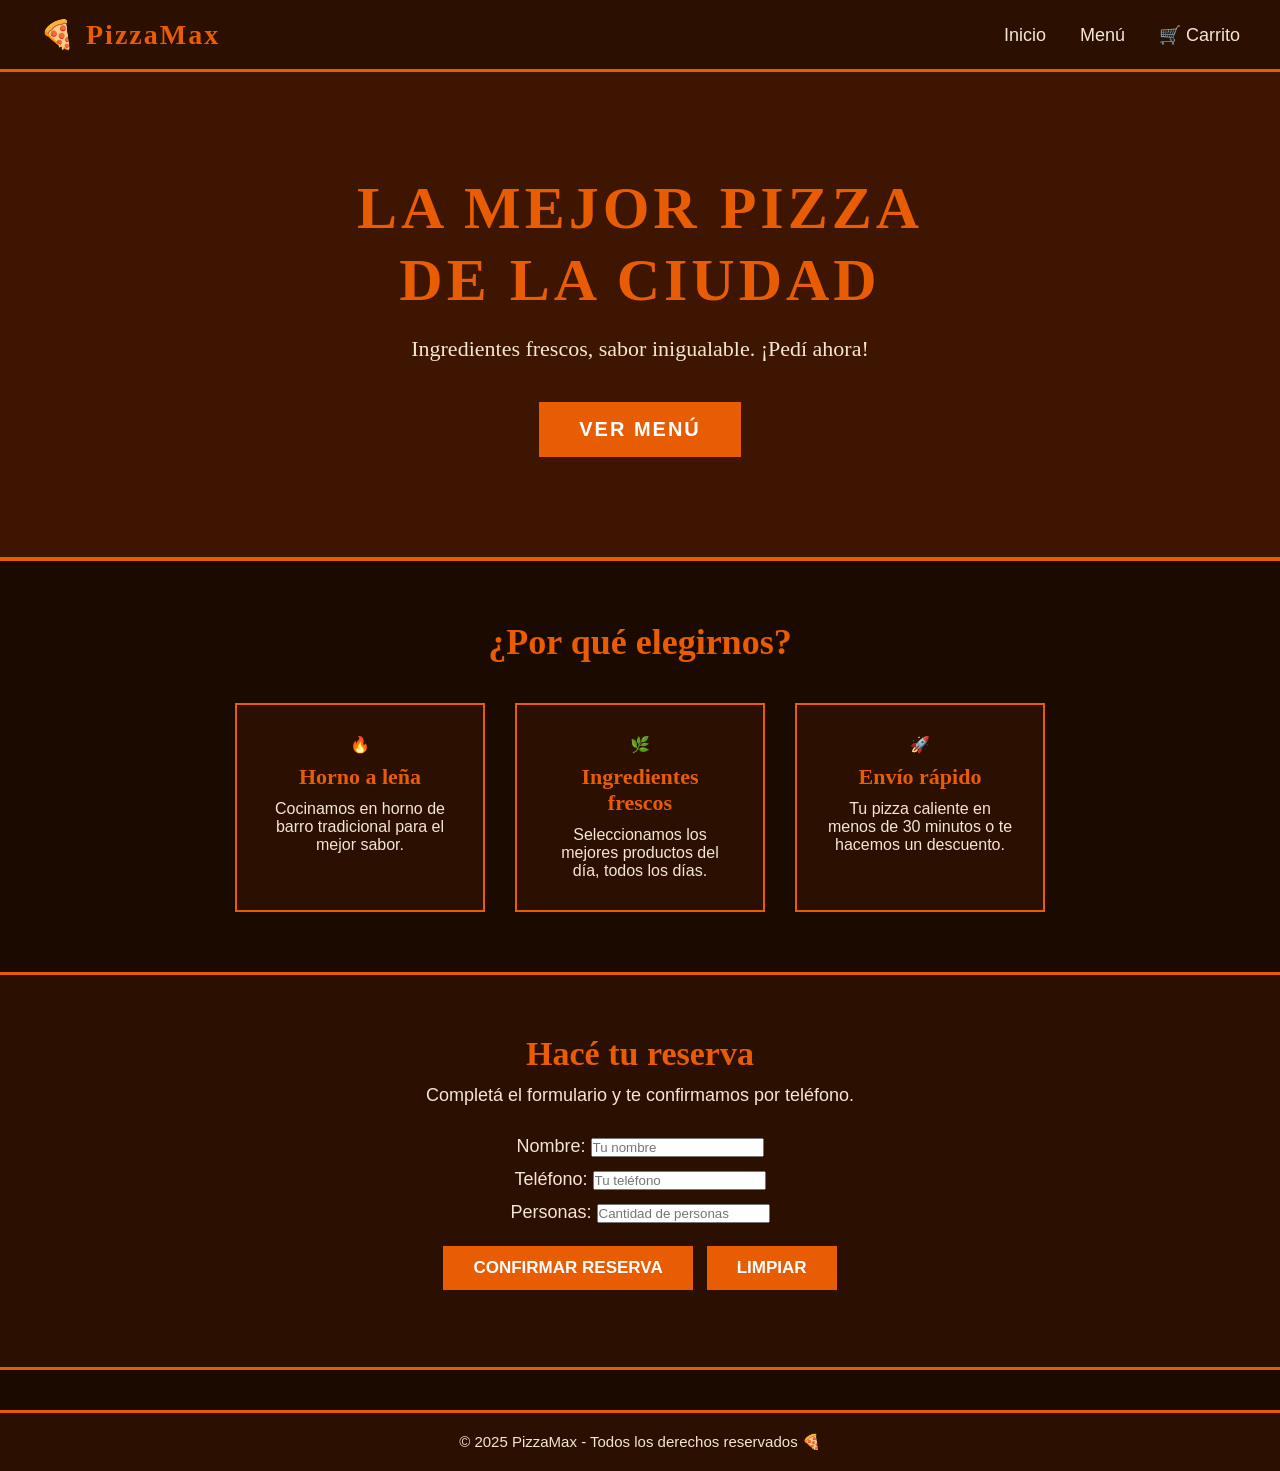
<file: index.html>
<!DOCTYPE html>
<html lang="es">
<head>
    <meta charset="UTF-8">
    <meta name="viewport" content="width=device-width, initial-scale=1.0">
    <title>PizzaMax - La Mejor Pizza</title>
    <link rel="stylesheet" href="estilos.css">
</head>
<body>

    <div id="navbar">
        <span id="logo">🍕 PizzaMax</span>
        <div id="nav-links">
            <a href="index.html">Inicio</a>
            <a href="menu.html">Menú</a>
            <a href="carrito.html">🛒 Carrito</a>
        </div>
    </div>

    <div id="hero">
        <h1>LA MEJOR PIZZA<br>DE LA CIUDAD</h1>
        <p>Ingredientes frescos, sabor inigualable. ¡Pedí ahora!</p>
        <button onclick="irAlMenu()">VER MENÚ</button>
    </div>

    <div id="nosotros">
        <h2>¿Por qué elegirnos?</h2>
        <div id="cards-home">

            <div class="card-home">
                <p class="icono">🔥</p>
                <h3>Horno a leña</h3>
                <p>Cocinamos en horno de barro tradicional para el mejor sabor.</p>
            </div>

            <div class="card-home">
                <p class="icono">🌿</p>
                <h3>Ingredientes frescos</h3>
                <p>Seleccionamos los mejores productos del día, todos los días.</p>
            </div>

            <div class="card-home">
                <p class="icono">🚀</p>
                <h3>Envío rápido</h3>
                <p>Tu pizza caliente en menos de 30 minutos o te hacemos un descuento.</p>
            </div>

        </div>
    </div>

    <div id="seccion-reserva">
        <h2>Hacé tu reserva</h2>
        <p>Completá el formulario y te confirmamos por teléfono.</p>
        <br>
        <p>Nombre: <input type="text" id="res-nombre" placeholder="Tu nombre"></p>
        <p>Teléfono: <input type="text" id="res-telefono" placeholder="Tu teléfono"></p>
        <p>Personas: <input type="number" id="res-personas" placeholder="Cantidad de personas"></p>
        <br>
        <button onclick="reservar()">CONFIRMAR RESERVA</button>
        <button onclick="limpiarReserva()">LIMPIAR</button>
        <p id="resultado-reserva"></p>
    </div>

    <div id="footer">
        <p>© 2025 PizzaMax - Todos los derechos reservados 🍕</p>
    </div>

    <script src="codigo.js"></script>
</body>
</html>
</file>
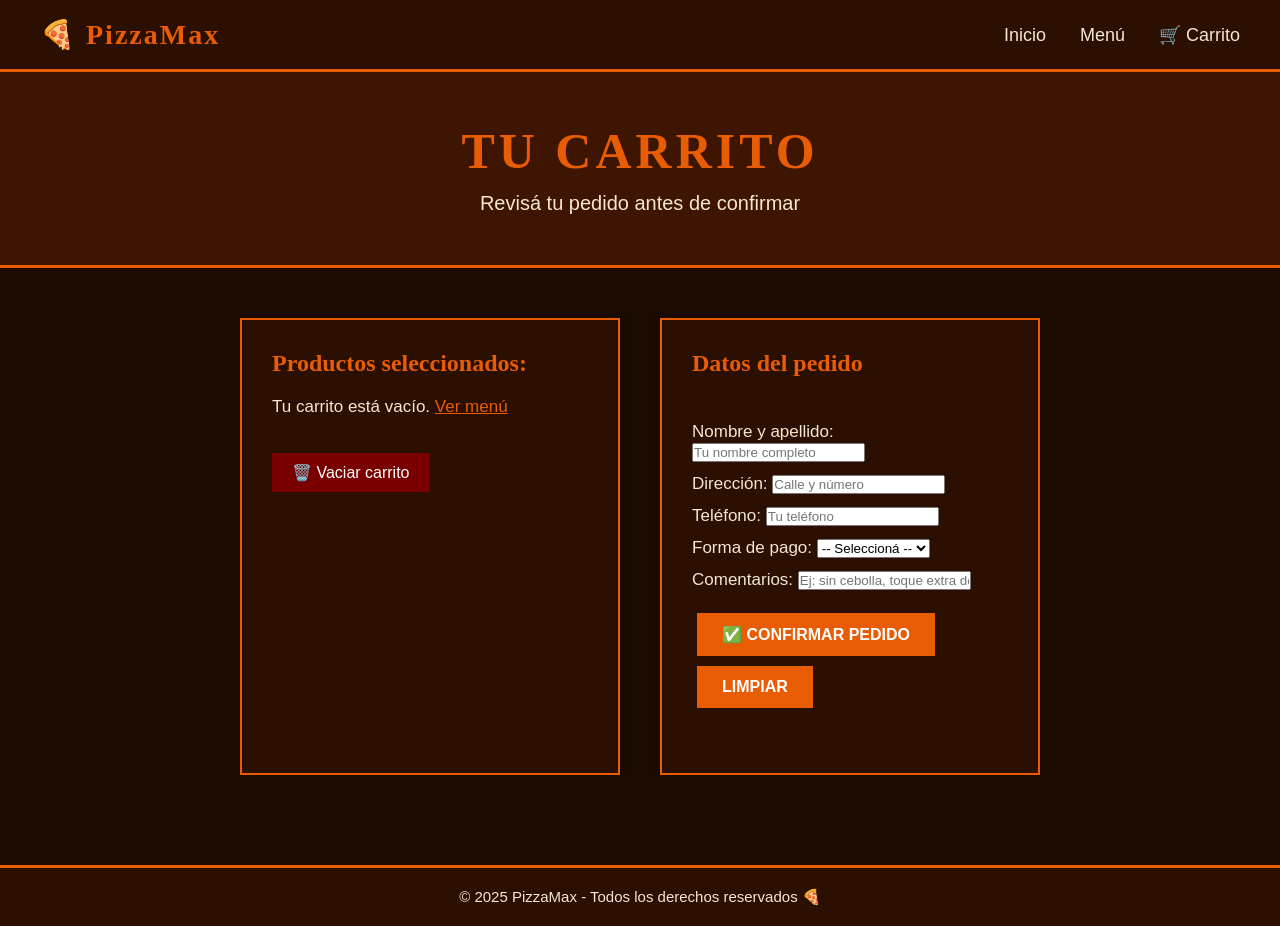
<file: carrito.html>
<!DOCTYPE html>
<html lang="es">
<head>
    <meta charset="UTF-8">
    <meta name="viewport" content="width=device-width, initial-scale=1.0">
    <title>PizzaMax - Carrito</title>
    <link rel="stylesheet" href="estilos.css">
</head>
<body>

    <div id="navbar">
        <span id="logo">🍕 PizzaMax</span>
        <div id="nav-links">
            <a href="index.html">Inicio</a>
            <a href="menu.html">Menú</a>
            <a href="carrito.html">🛒 Carrito</a>
        </div>
    </div>

    <div id="titulo-pagina">
        <h1>TU CARRITO</h1>
        <p>Revisá tu pedido antes de confirmar</p>
    </div>

    <div id="contenedor-carrito">

        <div id="lista-carrito">
            <h2>Productos seleccionados:</h2>
            <p id="items-carrito">Tu carrito está vacío. <a href="menu.html">Ver menú</a></p>
            <p id="total-carrito"></p>
            <button onclick="vaciarCarrito()">🗑️ Vaciar carrito</button>
        </div>

        <div id="formulario-pedido">
            <h2>Datos del pedido</h2>
            <br>
            <p>Nombre y apellido: <input type="text" id="ped-nombre" placeholder="Tu nombre completo"></p>
            <p>Dirección: <input type="text" id="ped-direccion" placeholder="Calle y número"></p>
            <p>Teléfono: <input type="text" id="ped-telefono" placeholder="Tu teléfono"></p>
            <p>Forma de pago:
                <select id="ped-pago">
                    <option value="">-- Seleccioná --</option>
                    <option value="Efectivo">Efectivo</option>
                    <option value="Débito">Débito</option>
                    <option value="Crédito">Crédito</option>
                    <option value="Transferencia">Transferencia</option>
                </select>
            </p>
            <p>Comentarios: <input type="text" id="ped-comentarios" placeholder="Ej: sin cebolla, toque extra de queso..."></p>
            <br>
            <button onclick="confirmarPedido()">✅ CONFIRMAR PEDIDO</button>
            <button onclick="limpiarFormulario()">LIMPIAR</button>
            <br><br>
            <p id="resultado-pedido"></p>
        </div>

    </div>

    <div id="footer">
        <p>© 2025 PizzaMax - Todos los derechos reservados 🍕</p>
    </div>

    <script src="codigo.js"></script>
</body>
</html>
</file>
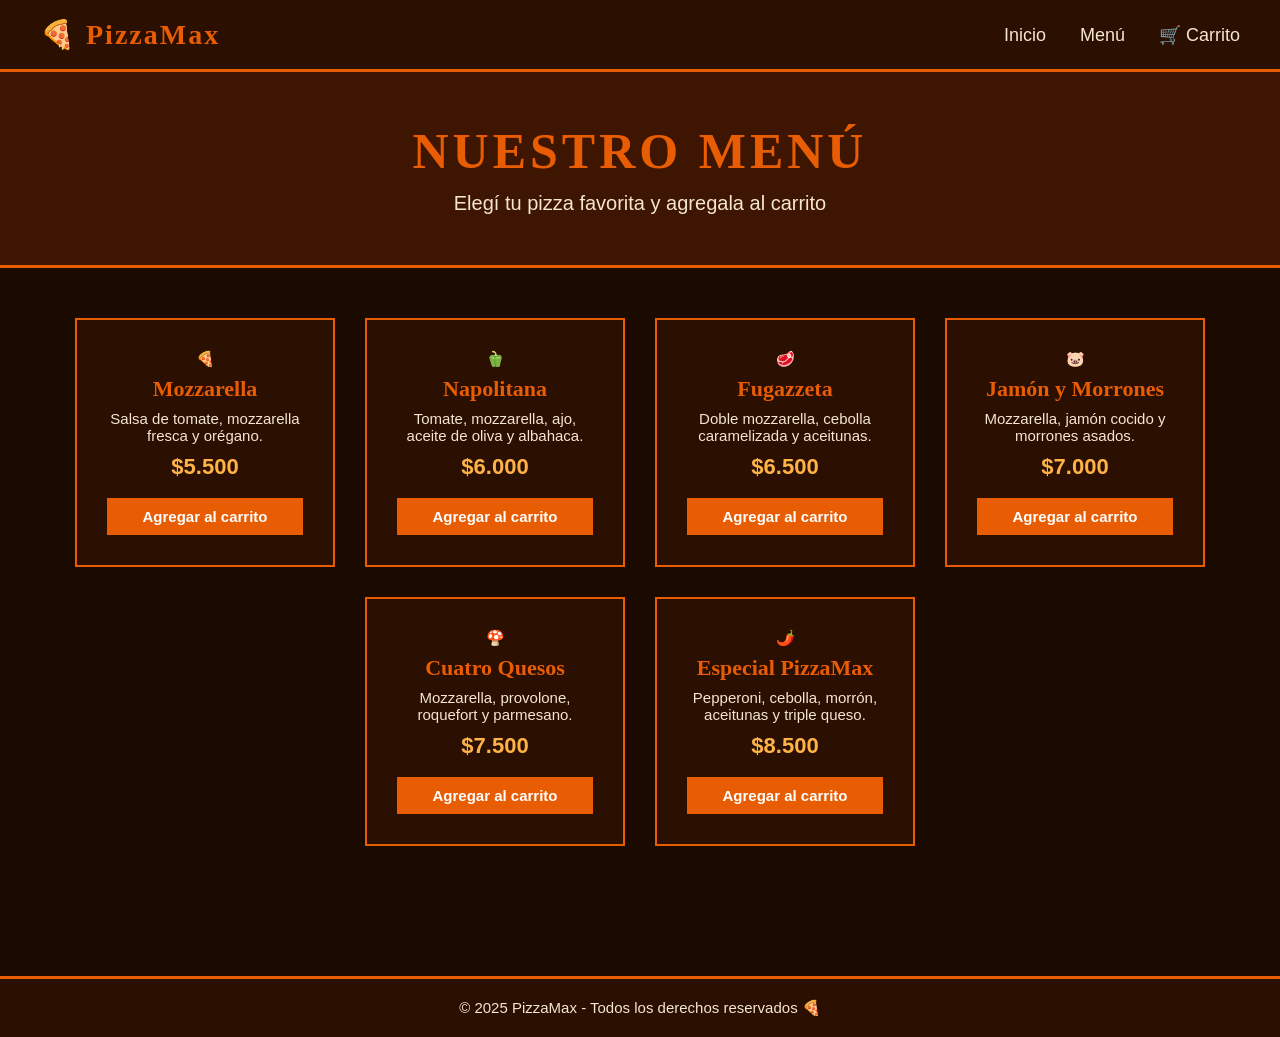
<file: menu.html>
<!DOCTYPE html>
<html lang="es">
<head>
    <meta charset="UTF-8">
    <meta name="viewport" content="width=device-width, initial-scale=1.0">
    <title>PizzaMax - Menú</title>
    <link rel="stylesheet" href="estilos.css">
</head>
<body>

    <div id="navbar">
        <span id="logo">🍕 PizzaMax</span>
        <div id="nav-links">
            <a href="index.html">Inicio</a>
            <a href="menu.html">Menú</a>
            <a href="carrito.html">🛒 Carrito</a>
        </div>
    </div>

    <div id="titulo-pagina">
        <h1>NUESTRO MENÚ</h1>
        <p>Elegí tu pizza favorita y agregala al carrito</p>
    </div>

    <div id="contenedor-menu">

        <div class="card-pizza">
            <p class="emoji-pizza">🍕</p>
            <h3>Mozzarella</h3>
            <p>Salsa de tomate, mozzarella fresca y orégano.</p>
            <p class="precio">$5.500</p>
            <button onclick="agregarAlCarrito('Mozzarella', 5500)">Agregar al carrito</button>
        </div>

        <div class="card-pizza">
            <p class="emoji-pizza">🫑</p>
            <h3>Napolitana</h3>
            <p>Tomate, mozzarella, ajo, aceite de oliva y albahaca.</p>
            <p class="precio">$6.000</p>
            <button onclick="agregarAlCarrito('Napolitana', 6000)">Agregar al carrito</button>
        </div>

        <div class="card-pizza">
            <p class="emoji-pizza">🥩</p>
            <h3>Fugazzeta</h3>
            <p>Doble mozzarella, cebolla caramelizada y aceitunas.</p>
            <p class="precio">$6.500</p>
            <button onclick="agregarAlCarrito('Fugazzeta', 6500)">Agregar al carrito</button>
        </div>

        <div class="card-pizza">
            <p class="emoji-pizza">🐷</p>
            <h3>Jamón y Morrones</h3>
            <p>Mozzarella, jamón cocido y morrones asados.</p>
            <p class="precio">$7.000</p>
            <button onclick="agregarAlCarrito('Jamón y Morrones', 7000)">Agregar al carrito</button>
        </div>

        <div class="card-pizza">
            <p class="emoji-pizza">🍄</p>
            <h3>Cuatro Quesos</h3>
            <p>Mozzarella, provolone, roquefort y parmesano.</p>
            <p class="precio">$7.500</p>
            <button onclick="agregarAlCarrito('Cuatro Quesos', 7500)">Agregar al carrito</button>
        </div>

        <div class="card-pizza">
            <p class="emoji-pizza">🌶️</p>
            <h3>Especial PizzaMax</h3>
            <p>Pepperoni, cebolla, morrón, aceitunas y triple queso.</p>
            <p class="precio">$8.500</p>
            <button onclick="agregarAlCarrito('Especial PizzaMax', 8500)">Agregar al carrito</button>
        </div>

    </div>

    <div id="mensaje-menu">
        <p id="resultado-menu"></p>
    </div>

    <div id="footer">
        <p>© 2025 PizzaMax - Todos los derechos reservados 🍕</p>
    </div>

    <script src="codigo.js"></script>
</body>
</html>
</file>
<file: estilos.css>
* {
    margin: 0;
    padding: 0;
    box-sizing: border-box;
}

body {
    background-color: #1a0a00;
    font-family: Georgia, 'Times New Roman', serif;
    color: #f5e6d0;
}

#navbar {
    background-color: #2b0f00;
    padding: 18px 40px;
    display: flex;
    justify-content: space-between;
    align-items: center;
    border-bottom: 3px solid #e85d04;
}

#logo {
    font-size: 28px;
    font-weight: bold;
    color: #e85d04;
    letter-spacing: 2px;
}

#nav-links a {
    color: #f5e6d0;
    text-decoration: none;
    margin-left: 30px;
    font-size: 18px;
    font-family: Arial, sans-serif;
}

#nav-links a:hover {
    color: #e85d04;
}


#hero {
    background-color: #3d1500;
    text-align: center;
    padding: 100px 20px;
    border-bottom: 4px solid #e85d04;
}

#hero h1 {
    font-size: 60px;
    color: #e85d04;
    letter-spacing: 4px;
    line-height: 1.2;
}

#hero p {
    font-size: 22px;
    color: #f5e6d0;
    margin-top: 20px;
    margin-bottom: 40px;
}

#hero button {
    background-color: #e85d04;
    color: white;
    border: none;
    padding: 16px 40px;
    font-size: 20px;
    cursor: pointer;
    font-family: Arial, sans-serif;
    font-weight: bold;
    letter-spacing: 2px;
}

#hero button:hover {
    background-color: #c44b00;
}


#nosotros {
    padding: 60px 40px;
    text-align: center;
}

#nosotros h2 {
    font-size: 36px;
    color: #e85d04;
    margin-bottom: 40px;
}

#cards-home {
    display: flex;
    justify-content: center;
    gap: 30px;
    flex-wrap: wrap;
}

.card-home {
    background-color: #2b0f00;
    border: 2px solid #e85d04;
    padding: 30px;
    width: 250px;
    text-align: center;
}

.card-home h3 {
    color: #e85d04;
    font-size: 22px;
    margin-bottom: 10px;
}

.card-home p {
    font-size: 16px;
    font-family: Arial, sans-serif;
    color: #f5e6d0;
}

.icono {
    font-size: 40px;
    margin-bottom: 10px;
}


#seccion-reserva {
    background-color: #2b0f00;
    padding: 60px 40px;
    text-align: center;
    border-top: 3px solid #e85d04;
    border-bottom: 3px solid #e85d04;
}

#seccion-reserva h2 {
    font-size: 34px;
    color: #e85d04;
    margin-bottom: 10px;
}

#seccion-reserva p {
    font-size: 18px;
    font-family: Arial, sans-serif;
    margin-top: 12px;
    color: #f5e6d0;
}


#seccion-reserva button {
    background-color: #e85d04;
    color: white;
    border: none;
    padding: 12px 30px;
    font-size: 17px;
    cursor: pointer;
    margin: 5px;
    font-family: Arial, sans-serif;
    font-weight: bold;
}

#seccion-reserva button:hover {
    background-color: #c44b00;
}

#resultado-reserva {
    font-size: 20px;
    color: #e85d04;
    font-weight: bold;
    margin-top: 15px;
}


#titulo-pagina {
    background-color: #3d1500;
    text-align: center;
    padding: 50px 20px;
    border-bottom: 3px solid #e85d04;
}

#titulo-pagina h1 {
    font-size: 50px;
    color: #e85d04;
    letter-spacing: 4px;
}

#titulo-pagina p {
    font-size: 20px;
    color: #f5e6d0;
    margin-top: 12px;
    font-family: Arial, sans-serif;
}


#contenedor-menu {
    display: flex;
    flex-wrap: wrap;
    justify-content: center;
    gap: 30px;
    padding: 50px 40px;
}

.card-pizza {
    background-color: #2b0f00;
    border: 2px solid #e85d04;
    padding: 30px;
    width: 260px;
    text-align: center;
}

.emoji-pizza {
    font-size: 50px;
    margin-bottom: 10px;
}

.card-pizza h3 {
    color: #e85d04;
    font-size: 22px;
    margin-bottom: 8px;
}

.card-pizza p {
    font-size: 15px;
    font-family: Arial, sans-serif;
    color: #f5e6d0;
    margin-bottom: 8px;
}

.precio {
    font-size: 22px !important;
    color: #ffb347 !important;
    font-weight: bold;
    margin-top: 10px !important;
}

.card-pizza button {
    background-color: #e85d04;
    color: white;
    border: none;
    padding: 10px 20px;
    font-size: 15px;
    cursor: pointer;
    margin-top: 10px;
    font-family: Arial, sans-serif;
    font-weight: bold;
    width: 100%;
}

.card-pizza button:hover {
    background-color: #c44b00;
}

#mensaje-menu {
    text-align: center;
    padding: 20px;
}

#resultado-menu {
    font-size: 20px;
    color: #e85d04;
    font-weight: bold;
}


#contenedor-carrito {
    display: flex;
    flex-wrap: wrap;
    justify-content: center;
    gap: 40px;
    padding: 50px 40px;
}

#lista-carrito {
    background-color: #2b0f00;
    border: 2px solid #e85d04;
    padding: 30px;
    width: 380px;
}

#lista-carrito h2 {
    color: #e85d04;
    font-size: 24px;
    margin-bottom: 15px;
}

#items-carrito {
    font-size: 17px;
    font-family: Arial, sans-serif;
    color: #f5e6d0;
    line-height: 1.8;
}

#items-carrito a {
    color: #e85d04;
}

#total-carrito {
    font-size: 22px;
    color: #ffb347;
    font-weight: bold;
    margin-top: 15px;
    font-family: Arial, sans-serif;
}

#lista-carrito button {
    background-color: #7a0000;
    color: white;
    border: none;
    padding: 10px 20px;
    font-size: 16px;
    cursor: pointer;
    margin-top: 15px;
    font-family: Arial, sans-serif;
}

#lista-carrito button:hover {
    background-color: #a00000;
}

#formulario-pedido {
    background-color: #2b0f00;
    border: 2px solid #e85d04;
    padding: 30px;
    width: 380px;
}

#formulario-pedido h2 {
    color: #e85d04;
    font-size: 24px;
    margin-bottom: 15px;
}

#formulario-pedido p {
    font-size: 17px;
    font-family: Arial, sans-serif;
    color: #f5e6d0;
    margin-top: 12px;
}


#formulario-pedido button {
    background-color: #e85d04;
    color: white;
    border: none;
    padding: 12px 25px;
    font-size: 16px;
    cursor: pointer;
    margin: 5px;
    font-family: Arial, sans-serif;
    font-weight: bold;
}

#formulario-pedido button:hover {
    background-color: #c44b00;
}

#resultado-pedido {
    font-size: 18px;
    color: #e85d04;
    font-weight: bold;
    font-family: Arial, sans-serif;
    line-height: 1.6;
}

#footer {
    background-color: #2b0f00;
    text-align: center;
    padding: 20px;
    border-top: 3px solid #e85d04;
    font-family: Arial, sans-serif;
    font-size: 15px;
    color: #f5e6d0;
    margin-top: 40px;
}
</file>
